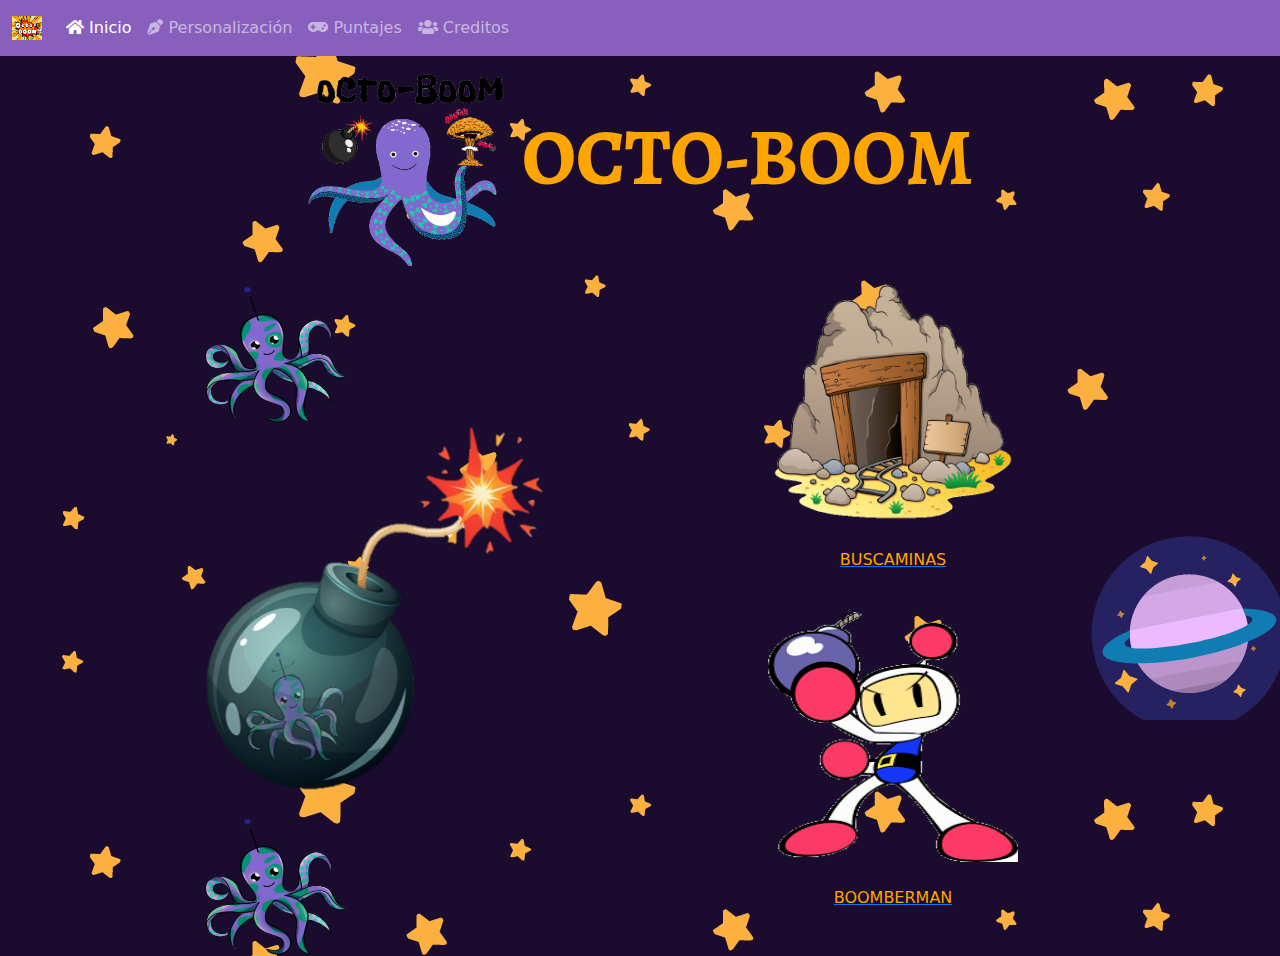
<file: index.html>
<!DOCTYPE html>
<html lang="en">

<head>
	<meta charset="UTF-8">
	<meta http-equiv="X-UA-Compatible" content="IE=edge">
	<meta name="viewport" content="width=device-width, initial-scale=1.0">
	<link rel="shortcut icon" href="./statics/img/octo.jpg">
	<link rel="stylesheet" href="./lib/bootstrap-5.0.1-dist/css/bootstrap.css">
	<link rel="stylesheet" href="./lib/fontawesome-free-5.15.3-web/css/all.css" rel="stylesheet" type="text/css" />
	<link rel="stylesheet" href="./statics/styles/basics.css" />
	<link rel="stylesheet" href="./statics/styles/inicio.css" />
	<title>OCTO-BOOM</title>
	<style>
		#espacio{
			background-color: transparent;
		}
	</style>
</head>

<body>

	<nav class="navbar navbar-expand-lg navbar-dark" style="background-color: #885FBD;">
		<div class="container-fluid">
			<a class="navbar-brand" href="#">
				<img src="./statics/img/octo.jpg" alt="Logo" width="30" height="24"
					class="d-inline-block align-text-top">

			</a>
			<button class="navbar-toggler" type="button" data-bs-toggle="collapse" data-bs-target="#navbarNav"
				aria-controls="navbarNav" aria-expanded="false" aria-label="Toggle navigation">
				<span class="navbar-toggler-icon"></span>
			</button>
			<div class="collapse navbar-collapse" id="navbarNav">
				<ul class="navbar-nav">
					<li class="nav-item">
						<a class="nav-link active" aria-current="page" href="./index.html" tabindex="0"><i
								class="fas fa-home"></i> Inicio</a>
					</li>
					<li class="nav-item">
						<a class="nav-link" href="./templates/personalizacion.html" tabindex="0"><i
								class="fas fa-pen-nib"></i> Personalización</a>
					</li>
					<li class="nav-item">
						<a class="nav-link" href="./templates/puntajes.html" tabindex="0"><i class="fas fa-gamepad"></i>
							Puntajes</a>
					</li>
					<li class="nav-item">
						<a class="nav-link" href="./templates/creditos.html" tabindex="0" aria-disabled="true"><i
								class="fas fa-users"></i> Creditos</a>
					</li>
				</ul>
			</div>
		</div>
	</nav>

	<h1><img src="./statics/img/octoboom.png" alt="Logo" width="200" height="200"> OCTO-BOOM</h1>
	<div id="division">
		<div id="espacio">
			<img src="./statics/img/Animación1.png" alt="Animación" width="150" height="140">
			<img src="./statics/img/bombita salta.png" alt="Animación" width="350" height="400">
			<br>
			<img src="./statics/img/Animación1.png" alt="Animación" width="150" height="140">
		</div>
		<div id="games">
			<a href="./templates/buscaminas.html" class="juegos">
				<img src="./statics/img/buscaminas.png" alt="Buscaminas" width="250" height="250">
				<br>
				<p>BUSCAMINAS</p>
			</a>
			<br>
			<a href="./templates/bomberman.html" class="juegos">
				<img src="./statics/img/boomberman.png" alt="Bomberman" width="250" height="250">
				<br>
				<p>BOOMBERMAN</p>
			</a>
		</div>
	</div>

	<script src="./lib/bootstrap-5.0.1-dist/js/bootstrap.bundle.min.js"></script>
	<script src="./dynamics/js/cookies.js"></script>
	<script src="./dynamics/js/inicio.js"></script>
</body>

</html>
</file>
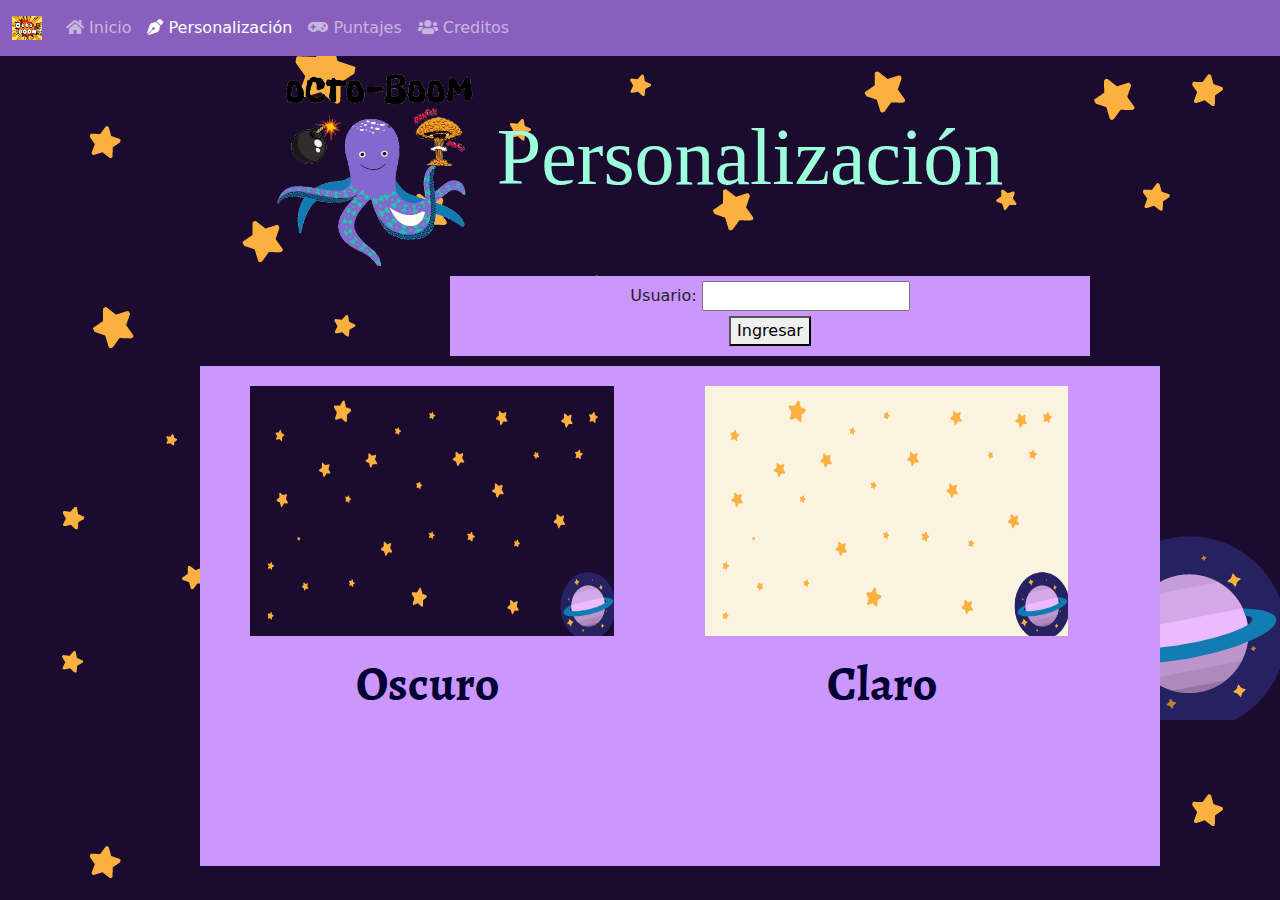
<file: templates/personalizacion.html>
<!DOCTYPE html>
<html lang="es">

<head>
	<meta charset="UTF-8">
	<meta http-equiv="X-UA-Compatible" content="IE=edge">
	<meta name="viewport" content="width=device-width, initial-scale=1.0">
	<link rel="stylesheet" href="../lib/bootstrap-5.0.1-dist/css/bootstrap.css">
	<link rel="stylesheet" href="../lib/fontawesome-free-5.15.3-web/css/all.css" rel="stylesheet" type="text/css" />
	<link rel="shortcut icon" href="../statics/img/octo.jpg">
	<link rel="stylesheet" href="../statics/styles/basics.css">
	<link rel="stylesheet" href="../statics/styles/personalizacion.css">
	<title>OCTO-BOOM</title>
</head>

<body>

	<nav class="navbar navbar-expand-lg navbar-dark">
		<div class="container-fluid">
			<a class="navbar-brand" href="#">
				<img src="../statics/img/octo.jpg" alt="" width="30" height="24" class="d-inline-block align-text-top">

			</a>
			<button class="navbar-toggler" type="button" data-bs-toggle="collapse" data-bs-target="#navbarNav"
				aria-controls="navbarNav" aria-expanded="false" aria-label="Toggle navigation">
				<span class="navbar-toggler-icon"></span>
			</button>
			<div class="collapse navbar-collapse" id="navbarNav">
				<ul class="navbar-nav">
					<li class="nav-item">
						<a class="nav-link" aria-current="page" href="../index.html" tabindex="0"><i
								class="fas fa-home"></i> Inicio</a>
					</li>
					<li class="nav-item">
						<a class="nav-link active" href="./personalizacion.html" tabindex="0"><i class="fas fa-pen-nib"></i>
							Personalización</a>
					</li>
					<li class="nav-item">
						<a class="nav-link" href="./puntajes.html" tabindex="0"><i class="fas fa-gamepad"></i>
							Puntajes</a>
					</li>
					<li class="nav-item">
						<a class="nav-link" href="./creditos.html" tabindex="0" aria-disabled="true"><i
								class="fas fa-users"></i> Creditos</a>
					</li>
				</ul>
			</div>
		</div>
	</nav>
	<h1><img src="../statics/img/octoboom.png" alt="Logo" width="200" height="200"> Personalización</h1>
	<div id="usuario">
		<label>Usuario:
			<input type="text" holder="usuario" id="name">
		</label>
		<label>
			<button id="ingresar">Ingresar</button>
		</label>
	</div>

	<div id="espacio">
		<div>
			<img id="black" src="../statics/img/fondomorado.png" alt="fondo morado" width="450" height="250">
			<h3>Oscuro</h3>
		</div>
		<div>
			<img id="white" src="../statics/img/fondoclaro.png" alt="fondo claro" width="450" height="250">
			<h3>Claro</h3>
		</div>
	</div>
	<script src="../lib/bootstrap-5.0.1-dist/js/bootstrap.bundle.min.js"></script>
	<script src="../dynamics/js/cookies.js"></script>
	<script src="../dynamics/js/personalizacion.js"></script>
</body>

</html>
</file>
<file: statics/styles/basics.css>
@font-face {
    font-family: 'Sahita';
    src: url('..//../../statics/fonts/Sahita/Sahitya-Bold.ttf');
    font-style: normal;
    font-weight: normal;
}

.navbar, .navbar-expand-lg {
    background-color: #885FBD !important;
}

#espacio {
    width: 75%;
    height: 600px;
    margin-left: 200px;
    margin-top: 10px;
    display: flex;
    flex-direction: column;
    text-align: center;
    background-color: rgb(204, 151, 253);
}

#black {
    margin-top: 20px;
    margin-left: 60px;
}

#black:hover {
    width: 600px;
    height: 400px;
    cursor: pointer;
}

body {
    background-image: url("../statics/img/fondomorado.png");

}

h3 {
    margin-top: 20px;
    text-align: center;
    font-size: 3rem;
    font-family: "Sahita";
    color: cornsilk;
}
h1 {
    color: orange;
    font-size: 5.5rem;
    text-align: center;
}


#usuario {
    width: 50%;
    height: 80px;
    margin-left: 450px;
    margin-top: 10px;
    display: flex;
    flex-direction: column;
    text-align: center;
    background-color: rgb(204, 151, 253);
}

label{
    margin-top: 5px;
    text-align: center;
}

@media screen and (max-width:800px) {

    h1>img {
        display: none;
    }

    #espacio {
        width: 100%;
        height: auto;
        margin-left: 20px;
    }

    h3 {
        margin-top: 10px;
        text-align: center;
        font-size: 2rem;
    }

    
    #black {
        margin-top: 25px;
        margin-left: 10px;
        width: 400;
    }

    #black:hover {
        width: 410px;
    }
}
</file>
<file: statics/styles/inicio.css>
p {
    text-align: center;
    color: orange;
}

body {
    overflow: hidden;
    background-image: url("../img/fondomorado.png");
    max-height:max-content;
}
h1{
    font-family: 'Sahita';
    src: url('../../../statics/fonts/Sahita/Sahitya-Bold.ttf');
    font-size: 5rem;
    color: orange;
    
}

.juegos {
    display: flex;
    top:10%;
    flex-direction: column;
    left: 10%;
    flex-wrap: wrap;
    margin-right: 50px;
}

#games>a>img:hover, #games>a:focus {
    width: 270px;
    height: 270px;
}
#games{
    position: absolute;
    left: 60%;
}

#division {
    display: flex;
    flex-direction: row;

    display: flex;
   
}

#espacio {
    width: 60%;
    background: none;
}

#espacio>img:nth-child(2) {
    animation: mymove2 3s linear infinite;
}

#espacio>img:nth-child(1) {
    animation: mymove1 3s linear infinite;
}

#espacio>img:nth-child(4) {
    animation: mymove3 3s linear infinite;
}

@keyframes mymove2 {
    0% {
        transform: translate(0px, 0%);
    }

    10% {
        transform: translate(100px, 60%);
    }

    30% {
        transform: translate(200px, 0%);
    }

    50% {
        transform: translate(400px, 60%);
    }

    60% {
        transform: translate(600px, 0%);
    }

    65% {
        transform: translate(800px, 60%);
    }

    100% {
        transform: translate(1000px, 0%);
    }
}

@keyframes mymove1 {
    0% {
        transform: translate(0px, 0%);
    }

    50% {
        transform: translate(400px, 50%);
    }

    100% {
        transform: translate(1000px, 100%);
    }
}

@keyframes mymove3 {
    0% {
        transform: translate(1000px, 60%);
    }

    50% {
        transform: translate(400px, 30%);
    }

    100% {
        transform: translate(0px, 0%);
    }
}

@media screen and (max-width:800px) {

    h1 {
        color: #50FFE1;
        font-size: 3.5rem;
        text-align: center;
    }

    h1>img {
        display: none;
    }

    #division {
        flex-direction: column;
        width: 100%;
    }

    #espacio {
        flex-direction: column;
        width: auto;
        height: 620px;
    }

    .juegos{
        flex-direction: column;
        margin-left: 10%;
        flex-wrap: wrap;
    }

}
</file>
<file: statics/styles/personalizacion.css>
#black, #white {
    margin-top: 20px;
    margin-left: 50px;
}

#espacio {
    height: 500px;
    flex-direction: row;
}
#black, #white {
    margin-top: 20px;
    margin-left: 10px;
    width: 80%;
}
#black:hover, #white:hover {
    margin-top: 20px;
    margin-left: 10px;
    width: 90%;
}

body {
    background-image: url("../img/fondomorado.png");
}

h3 {
    color: #010033;
}
h1{
    font-family: 'Sahitya';
    src: url('../fonts/Sahita/Sahitya-Bold.ttf');
    font-size: 5rem;
    color: #9DFFDC;
}
#black:hover {
    width: 500px;
    height: 300px;
}

#white:hover {
    width: 500px;
    height: 300px;
}
@media screen and (max-width:800px) {
    #espacio {
        width: 93%;
        height: auto;
        margin-left: 20px;
        flex-direction: column;
    }

    #usuario {
        margin-left: 150px;
    }

    #black, #white {
        margin-top: 20px;
        margin-left: 10px;
        width: 550px;
    }

    #black:hover {
        width: 500px;
        height: 300px;
    }
    

    #white:hover {
        width: 500px;
        height: 300px;
    }
}
</file>
